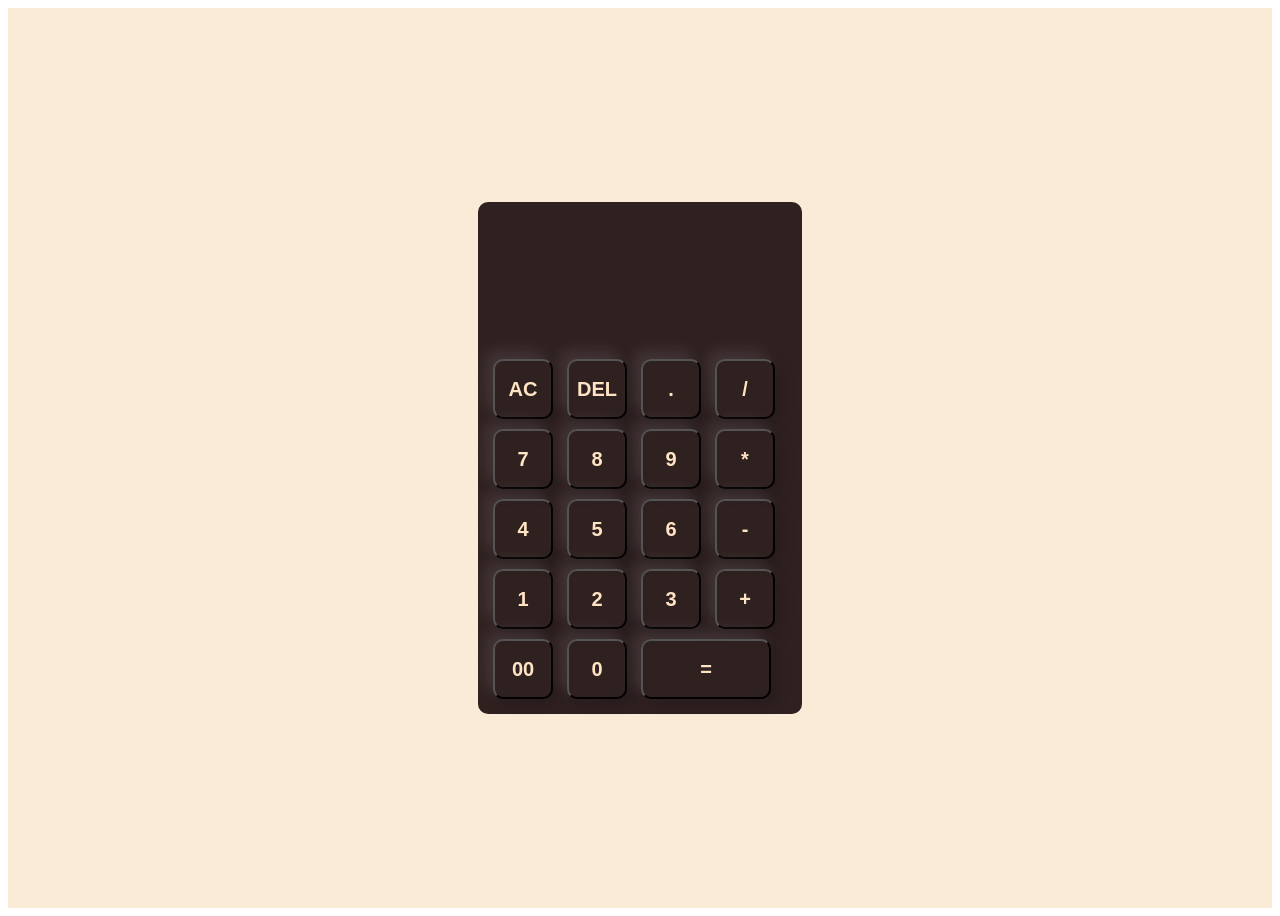
<file: calculator prjct/calculator.html>
<!DOCTYPE html>
<html lang="en">
<head>
    <meta charset="UTF-8">
    <meta name="viewport" content="width=device-width, initial-scale=1.0">
    <title>Document</title>
    <link href="calculator.css" rel="stylesheet"/>
    <script src="calculator.js" defer></script>
</head>
<body>
    <div class="container">
        <div class="calculator">
            <input type="text" id="showop">

            <div class="keys">
                <button onclick="clearall()"> AC </button>
                <button onclick="del()"> DEL </button>
                <button onclick="display('.')"> . </button>
                <button onclick="display('/')"> / </button>
            </div>
            <div class="keys">
                <button onclick="display('7')"> 7 </button>
                <button onclick="display('8')"> 8 </button>
                <button onclick="display('9')"> 9 </button>
                <button onclick="display('*')"> * </button>
            </div>
            <div class="keys">
                <button onclick="display('4')"> 4 </button>
                <button onclick="display('5')"> 5 </button>
                <button onclick="display('6')"> 6 </button>
                <button onclick="display('-')"> - </button>
            </div>
            <div class="keys">
                <button onclick="display('1')"> 1 </button>
                <button onclick="display('2')"> 2 </button>
                <button onclick="display('3')"> 3 </button>
                <button onclick="display('+')"> + </button>
            </div>
            <div class="keys">    
                <button onclick="display('00')"> 00 </button>
                <button onclick="display('0')"> 0 </button>
                <button onclick="equal()" id="eql"> = </button>
            </div>
        </div>
    </div>
</body>
</html>
</file>
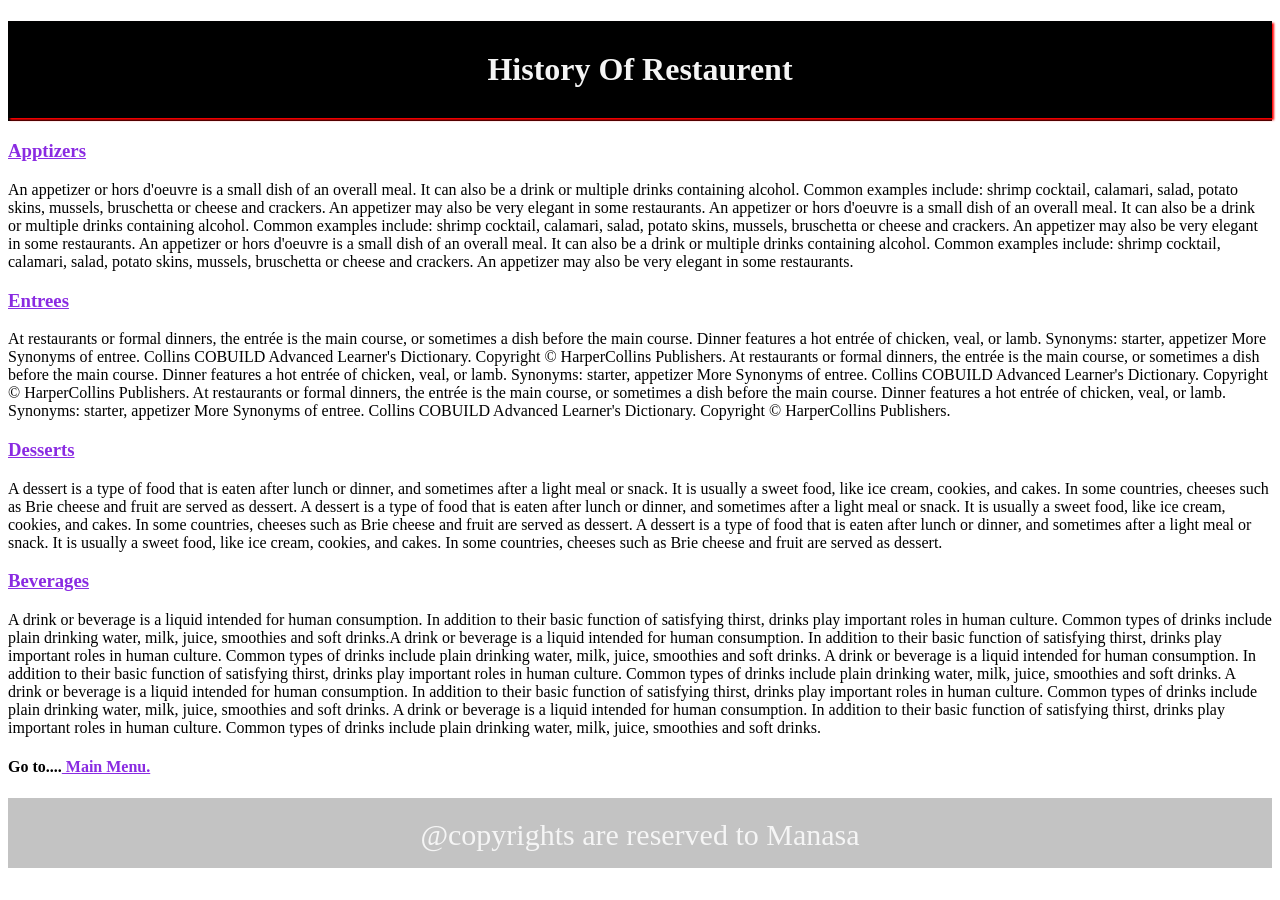
<file: css main prjct/About.html>
<!DOCTYPE html>
<html lang="en">
<head>
    <meta charset="UTF-8">
    <meta name="viewport" content="width=device-width, initial-scale=1.0">
    <title>Document</title>
<style>
    
    header{
        background-color:black;
        color:whitesmoke;
        text-align: center;
        height:100px;
    }
    header h1{
            padding:30px;
            box-shadow:2px 2px 2px red
        }
    a{
        color:blueviolet;
        text-decoration-line: underline;

    }

    footer p{
            background-color: rgba(0, 0,0,0.237);
            height:30px;
            color:whitesmoke;
            font-size:30px;
            text-align:center;
            padding:20px;
            margin-top:0;
        }
        
    </style>
</head>
<body>
    <header>
        <h1>History Of Restaurent</h1>
    </header>
    <main>
            <section>
                <article>
                        <h1>
                            <a>Apptizers</a>
                        </h1>
                        <p>An appetizer or hors d'oeuvre is a small dish of an overall meal. It can also be a drink
                             or multiple drinks containing alcohol. Common examples include: shrimp cocktail, 
                             calamari, salad, potato skins, mussels, bruschetta or cheese and crackers. An
                              appetizer may also be very elegant in some restaurants.
                              An appetizer or hors d'oeuvre is a small dish of an overall meal. It can also be a drink
                              or multiple drinks containing alcohol. Common examples include: shrimp cocktail, 
                              calamari, salad, potato skins, mussels, bruschetta or cheese and crackers. An
                               appetizer may also be very elegant in some restaurants.
                               An appetizer or hors d'oeuvre is a small dish of an overall meal. It can also be a drink
                               or multiple drinks containing alcohol. Common examples include: shrimp cocktail, 
                               calamari, salad, potato skins, mussels, bruschetta or cheese and crackers. An
                               appetizer may also be very elegant in some restaurants.</p>

                </article>
            </section>


            <section>
                <article>
                        <h1>
                            <a>Entrees</a>
                        </h1>
                        <p>At restaurants or formal dinners, the entrée is the main course, or sometimes a dish before 
                            the main course. Dinner features a hot entrée of chicken, veal, or lamb. Synonyms: starter,
                             appetizer More Synonyms of entree. Collins COBUILD Advanced Learner's Dictionary. 
                             Copyright © HarperCollins Publishers.
                             At restaurants or formal dinners, the entrée is the main course, or sometimes a dish before 
                             the main course. Dinner features a hot entrée of chicken, veal, or lamb. Synonyms: starter,
                              appetizer More Synonyms of entree. Collins COBUILD Advanced Learner's Dictionary. 
                              Copyright © HarperCollins Publishers.
                              At restaurants or formal dinners, the entrée is the main course, or sometimes a dish before 
                              the main course. Dinner features a hot entrée of chicken, veal, or lamb. Synonyms: starter,
                               appetizer More Synonyms of entree. Collins COBUILD Advanced Learner's Dictionary. 
                               Copyright © HarperCollins Publishers.</p>

                </article>
            </section>


            <section>
                <article>
                        <h1>
                            <a>Desserts</a>
                        </h1>
                        <p>A dessert is a type of food that is eaten after lunch or dinner, and sometimes after a 
                            light meal or snack. It is usually a sweet food, like ice cream, cookies, and cakes.
                             In some countries, cheeses such as Brie cheese and fruit are served as dessert.
                             A dessert is a type of food that is eaten after lunch or dinner, and sometimes after
                              a light meal or snack. It is usually a sweet food, like ice cream, cookies, and 
                              cakes. In some countries, cheeses such as Brie cheese and fruit are served as 
                              dessert.
                              A dessert is a type of food that is eaten after lunch or dinner, and sometimes after 
                              a light meal or snack. It is usually a sweet food, like ice cream, cookies, and cakes.
                               In some countries, cheeses such as Brie cheese and fruit are served as dessert.</p>

                </article>
            </section>

            <section>
                <article>
                        <h1>
                            <a>Beverages</a>
                        </h1>
                        <p>A drink or beverage is a liquid intended for human consumption. In addition to their 
                            basic function of satisfying thirst, drinks play important roles in human culture. 
                            Common types of drinks include plain drinking water, milk, juice, smoothies and soft 
                            drinks.A drink or beverage is a liquid intended for human consumption. In addition to their 
                            basic function of satisfying thirst, drinks play important roles in human culture. 
                            Common types of drinks include plain drinking water, milk, juice, smoothies and soft drinks.
                            A drink or beverage is a liquid intended for human consumption. In addition to their 
                            basic function of satisfying thirst, drinks play important roles in human culture. 
                            Common types of drinks include plain drinking water, milk, juice, smoothies and soft drinks.
                            A drink or beverage is a liquid intended for human consumption. In addition to their 
                            basic function of satisfying thirst, drinks play important roles in human culture. 
                            Common types of drinks include plain drinking water, milk, juice, smoothies and soft drinks.
                            A drink or beverage is a liquid intended for human consumption. In addition to their 
                            basic function of satisfying thirst, drinks play important roles in human culture. 
                            Common types of drinks include plain drinking water, milk, juice, smoothies and soft drinks.</p>
                </article>
            </section>

    </main>
    <h4>Go to....<a href="index.html"> Main Menu.</a></h4>

    <footer>
        <p>@copyrights are reserved  to Manasa</p>
    </footer>
</body>
</html>
</file>
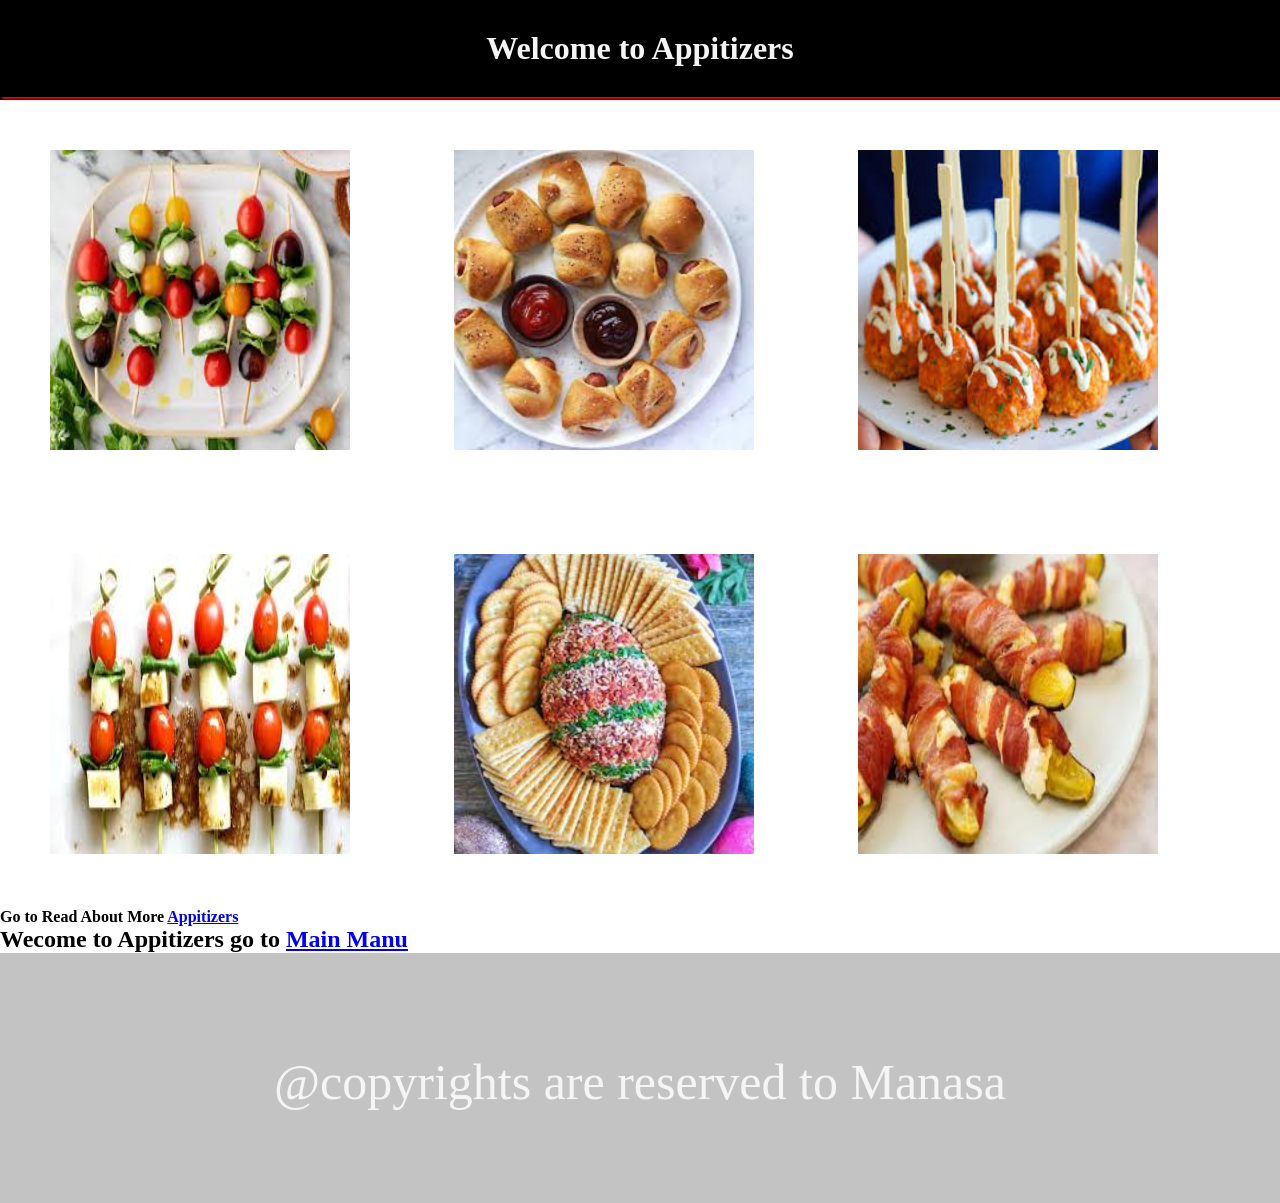
<file: css main prjct/Apptizers.html>
<!DOCTYPE html>
<html lang="en">
<head>
    <meta charset="UTF-8">
    <meta name="viewport" content="width=device-width, initial-scale=1.0">
    <title>Document</title>
<style>
    *{
        margin:0px;
        padding:0px;
    }
    #demo{
        padding-left:0px;
    }
    
    img{
        margin:40px; 
        margin:50px;
    }
    header{
        background-color:black;
        color:whitesmoke;
        text-align: center;
        height:100px;
    }
    header h1{
        padding:30px;
        box-shadow:2px 2px 2px red
    }
    footer p{
        background-color: rgba(0, 0,0,0.237);
        height:150px;
        color:whitesmoke;
        font-size:50px;
        text-align:center;
        padding-top:100px;
    }
</style>


</head>
<body>
    <header>
        <h1>Welcome to Appitizers</h1>
    </header>
    <div id="demo">
            <img src="images/apt1.jpg" width="300px" height="300px"/>
            <img src="images\apt2.jpg" width="300px" height="300px"/>
            <img src="images\apt3.jpg" width="300px" height="300px"/>
            <img src="images\apt4.jpg" width="300px" height="300px"/>
            <img src="images\apt5.jpg" width="300px" height="300px"/>
            <img src="images\apt6.jpg" width="300px" height="300px"/>
    </div>
    <h4> Go to Read About More <a href="About.html">Appitizers</a></h4>
    <h2> Wecome to Appitizers go to <a href="index.html">Main Manu</a></h2>
<footer>
    <p>@copyrights are reserved  to Manasa</p>
</footer>

</body>

</html>
</file>
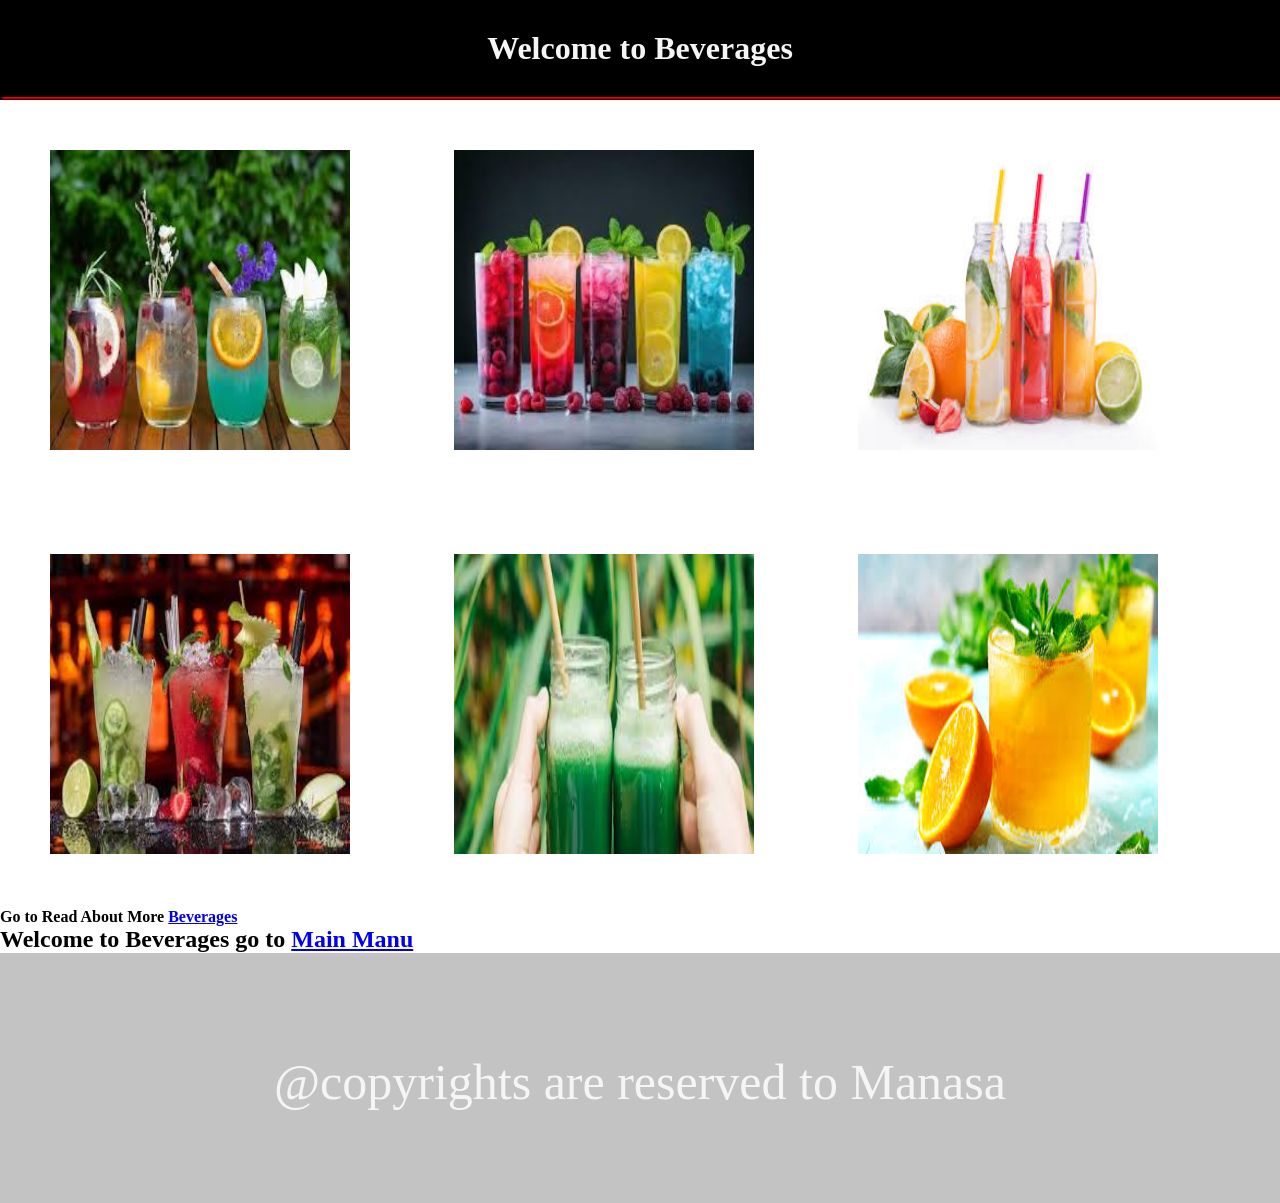
<file: css main prjct/Beverages.html>
<!DOCTYPE html>
<html lang="en">
<head>
    <meta charset="UTF-8">
    <meta name="viewport" content="width=device-width, initial-scale=1.0">
    <title>Document</title>
    <style>
        *{
            margin:0px;
            padding:0px;
        }
        #demo{
            padding-left:0px;
        }
        
        img{
            margin:40px; 
            margin:50px;
        }
        header{
            background-color:black;
            color:whitesmoke;
            text-align: center;
            height:100px;
        }
        header h1{
            padding:30px;
            box-shadow:2px 2px 2px red
        }
        footer p{
            background-color: rgba(0, 0,0,0.237);
            height:150px;
            color:whitesmoke;
            font-size:50px;
            text-align:center;
            padding-top:100px;
        }
    </style>
</head>
<body>
    <header>
        <h1>Welcome to Beverages</h1>
    </header>
    <div id="demo">
            <img src="images/bvg1.jpg" width="300px" height="300px"/>
            <img src="images\bvg2.jpg" width="300px" height="300px"/>
            <img src="images\bvg3.jpg" width="300px" height="300px"/>
            <img src="images\bvg4.jpg" width="300px" height="300px"/>
            <img src="images\bvg5.jpg" width="300px" height="300px"/>
            <img src="images\bvg6.jpg" width="300px" height="300px"/>
    </div>
    <h4> Go to Read About More <a href="About.html">Beverages</a></h4>
    <h2> Welcome to Beverages go to <a href="index.html">Main Manu</a></h2>
<footer>
    <p>@copyrights are reserved  to Manasa</p>
</footer>
</body>
</html>
</file>
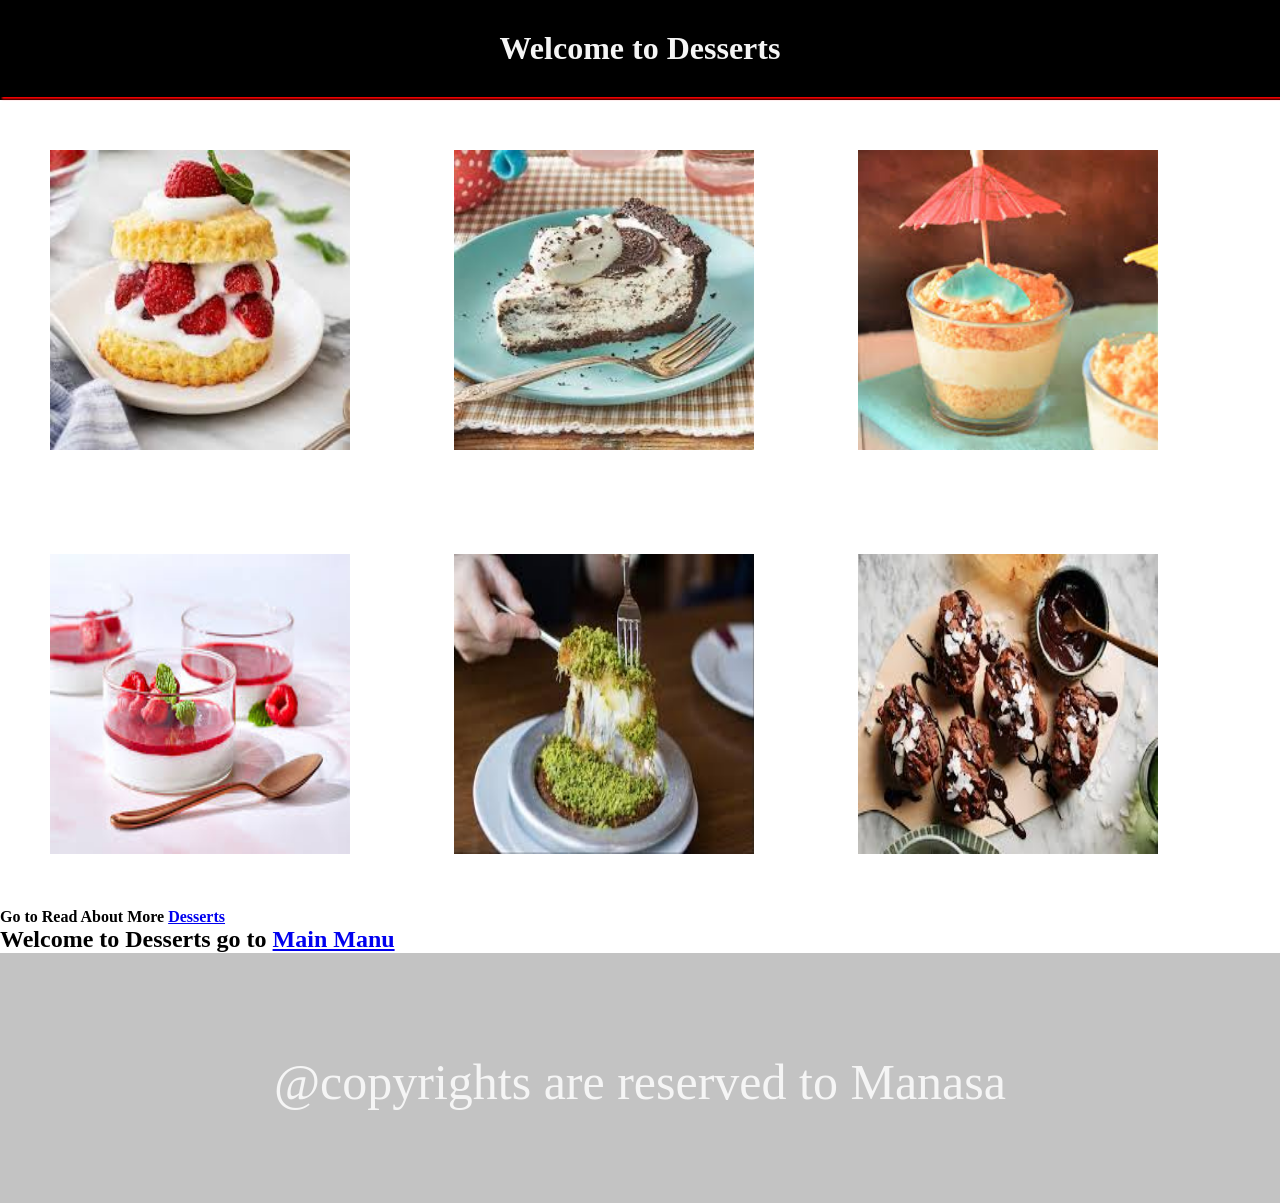
<file: css main prjct/Desserts.html>
<!DOCTYPE html>
<html lang="en">
<head>
    <meta charset="UTF-8">
    <meta name="viewport" content="width=device-width, initial-scale=1.0">
    <title>Document</title>
    <style>
        *{
            margin:0px;
            padding:0px;
        }
        #demo{
            padding-left:0px;
        }
        
        img{
            margin:40px; 
            margin:50px;
        }
        header{
            background-color:black;
            color:whitesmoke;
            text-align: center;
            height:100px;
        }
        header h1{
            padding:30px;
            box-shadow:2px 2px 2px red
        }
        footer p{
            background-color: rgba(0, 0,0,0.237);
            height:150px;
            color:whitesmoke;
            font-size:50px;
            text-align:center;
            padding-top:100px;
        }
    </style>
</head>
<body>
    <header>
        <h1>Welcome to Desserts</h1>
    </header>
    <div id="demo">
            <img src="images/des1.jpg" width="300px" height="300px"/>
            <img src="images\des2.jpg" width="300px" height="300px"/>
            <img src="images\des3.jpg" width="300px" height="300px"/>
            <img src="images\des4.jpg" width="300px" height="300px"/>
            <img src="images\des5.jpg" width="300px" height="300px"/>
            <img src="images\des6.jpg" width="300px" height="300px"/>
    </div>
    <h4> Go to Read About More <a href="About.html">Desserts</a></h4>
    <h2> Welcome to Desserts go to <a href="index.html">Main Manu</a></h2>
<footer>
    <p>@copyrights are reserved  to Manasa</p>
</footer>
</body>
</html>
</file>
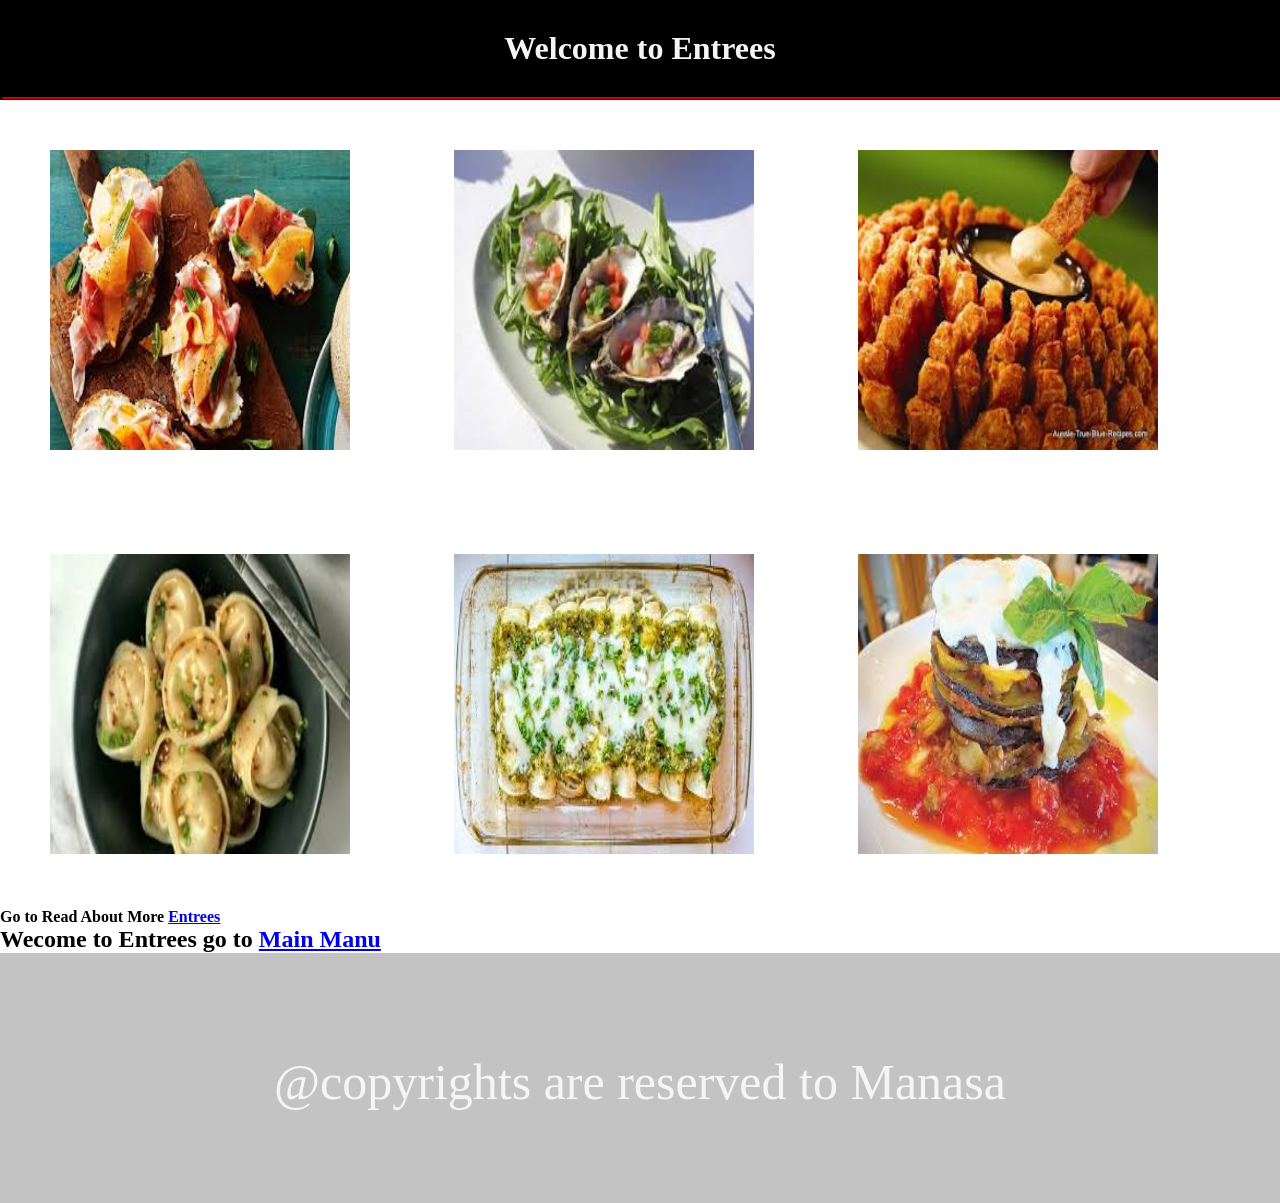
<file: css main prjct/Entrees.html>
<!DOCTYPE html>
<html lang="en">
<head>
    <meta charset="UTF-8">
    <meta name="viewport" content="width=device-width, initial-scale=1.0">
    <title>Document</title>
    <style>
        *{
            margin:0px;
            padding:0px;
        }
        #demo{
            padding-left:0px;
        }
        
        img{
            margin:40px; 
            margin:50px;
        }
        header{
            background-color:black;
            color:whitesmoke;
            text-align: center;
            height:100px;
        }
        header h1{
            padding:30px;
            box-shadow:2px 2px 2px red
        }
        footer p{
            background-color: rgba(0, 0,0,0.237);
            height:150px;
            color:whitesmoke;
            font-size:50px;
            text-align:center;
            padding-top:100px;
        }
    </style>
    
</head>
<body>
    <header>
        <h1>Welcome to Entrees</h1>
    </header>
    <div id="demo">
            <img src="images/ent1.jpg" width="300px" height="300px"/>
            <img src="images\ent2.jpg" width="300px" height="300px"/>
            <img src="images\ent3.jpg" width="300px" height="300px"/>
            <img src="images\ent4.jpg" width="300px" height="300px"/>
            <img src="images\ent5.jpg" width="300px" height="300px"/>
            <img src="images\ent6.jpg" width="300px" height="300px"/>
    </div>
    <h4> Go to Read About More <a href="About.html">Entrees</a></h4>
    <h2> Wecome to Entrees go to <a href="index.html">Main Manu</a></h2>
<footer>
    <p>@copyrights are reserved  to Manasa</p>
</footer>

</body>
</html>
</file>
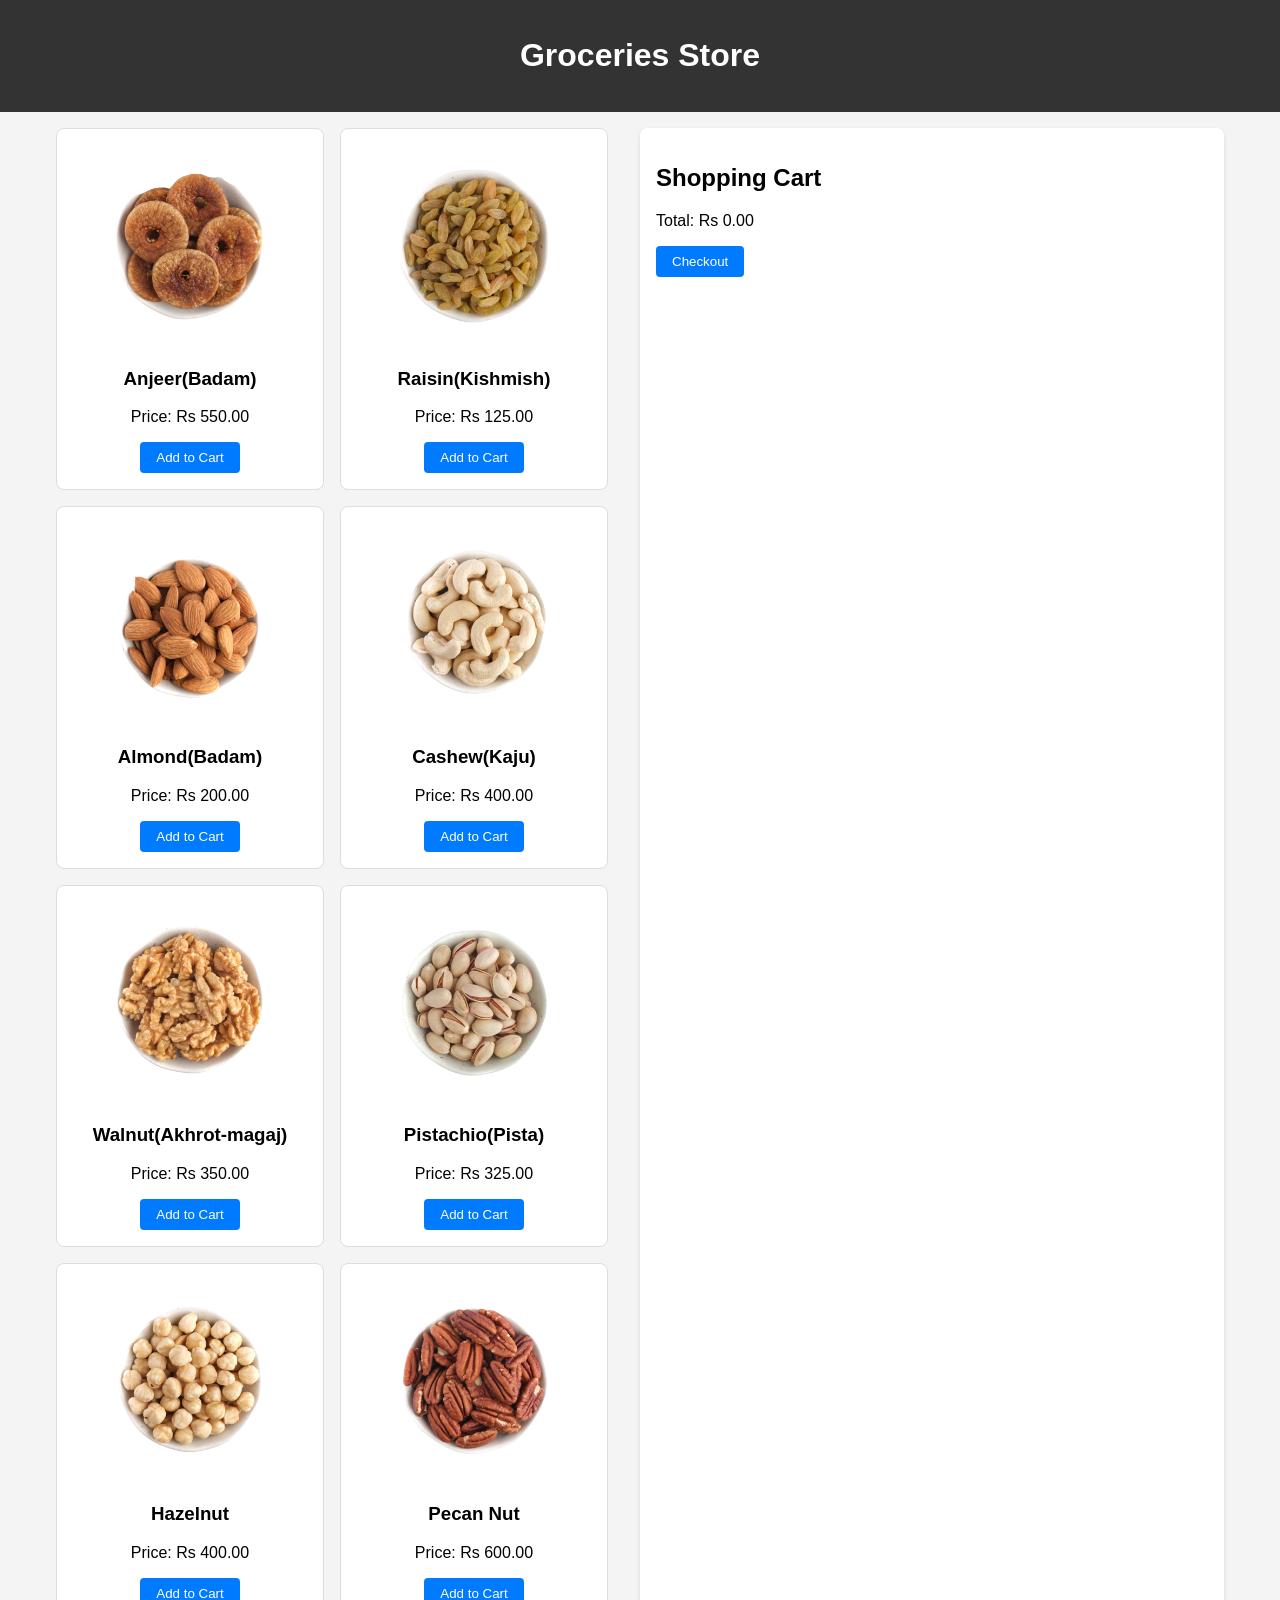
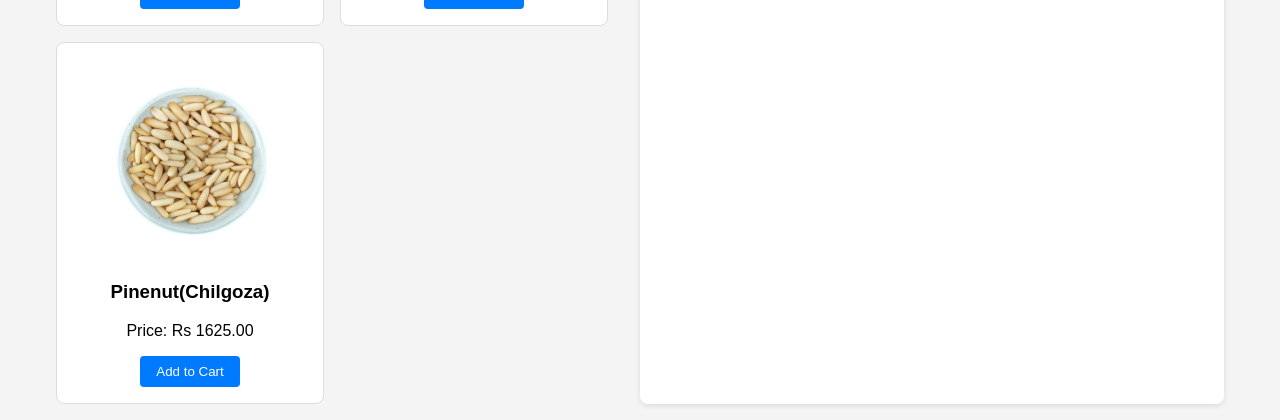
<file: ecommerce prjct/ecommerce.html>
<!DOCTYPE html>
<html lang="en">
<head>
    <meta charset="UTF-8">
    <meta name="viewport" content="width=device-width, initial-scale=1.0">
    <title>Document</title>
    <link href="ecommerce.css" rel="stylesheet"/>
    
</head>
<body>
    <header>
        <h1>Groceries Store</h1>
      </header>
      
      <main>
        <section class="products">
          <!-- Dynamic products will be rendered here -->
        </section>
        
        <section class="cart">
          <h2>Shopping Cart</h2>
          <div id="cart-items"></div>
          <p id="total-price">Total: Rs 0.00</p>
          <button id="checkout-btn">Checkout</button>
        </section>
      </main>
    
      <!-- Modal -->
      <div id="receipt-modal" class="modal hidden">
        <div class="modal-content">
          <h2>Receipt</h2>
          <div id="receipt-details"></div>
          <button id="confirm-btn">Confirm Purchase</button>
          <button id="close-modal-btn">Close</button>
        </div>
      </div>
    
      <script src="ecommerce.js" defer></script>
    
</body>
</html>
</file>
<file: calculator prjct/calculator.css>
.container{
    width:100%;
    height:100vh;
    background-color: antiquewhite;
    display:flex;
    justify-content: center;
    align-items:center ;
}
.calculator{
    background-color:rgb(48, 33, 33);
    border-radius:10px;
    padding:10px;
    
}

 .container .calculator .keys button{
    width:60px;
    height:60px;
    border-radius:10px;
    margin:5px;
    box-shadow:-8px -8px 15px rgba(255,255,255,0.1), 5px 5px 15px rgba(0,0,0,0.2);
    background-color:transparent;
    color:bisque;
    font-size:20px;
    font-weight:bold;
}
.container .calculator .keys button:hover{
    background-color: rgba(255,255,255,0.1);
}
.container .calculator .keys button:active{
    background-color: rgba(200,200,255,0.1);
}
.container .calculator .keys #eql{
    width:130px;
}
.container .calculator input{
    margin:20px 0px;
    width:300px;
    height:100px;
    background-color:transparent;
    border:none;
    text-align:end;
    color:bisque;
    font-size:40px;
}
</file>
<file: ecommerce prjct/ecommerce.css>
body {
    font-family: Arial, sans-serif;
    margin: 0;
    padding: 0;
    display: flex;
    flex-direction:column;
    align-items: center;
    background-color: #f4f4f4;
  }
  
  header {
    background-color: #333;
    color: white;
    padding: 1rem;
    text-align: center;
    width: 100%;
  }
  
 main {
    display: flex;
    justify-content: space-between;
    padding: 1rem;
    max-width: 1200px;
    width: 100%;
  }
  
  .products, .cart {
    flex: 1;
    margin: 0 1rem;
  }
  
  .products {
    display: grid;
    grid-template-columns: repeat(auto-fit, minmax(200px, 1fr));
    gap: 1rem;
  }
  
  .product-card {
    background: white;
    padding: 1rem;
    border: 1px solid #ddd;
    text-align: center;
    border-radius: 8px;
    transition: transform 0.3s ease;
  }
  
  .product-card:hover {
    transform: scale(1.05);
  }
  
  .cart {
    background: white;
    padding: 1rem;
    border-radius: 8px;
    box-shadow: 0 2px 5px rgba(0, 0, 0, 0.1);
  }
  
  button {
    padding: 0.5rem 1rem;
    background-color: #007BFF;
    color: white;
    border: none;
    border-radius: 4px;
    cursor: pointer;
  }
  
  button:hover {
    background-color: #0056b3;
  }
  
  .modal {
    position: fixed;
    top: 0;
    left: 0;
    width: 100%;
    height: 100%;
    background: rgba(0, 0, 0, 0.5);
    display: flex;
    justify-content: center;
    align-items: center;
  }
  
  .modal.hidden {
    display: none;
  }
  
  .modal-content {
    background: white;
    padding: 2rem;
    border-radius: 8px;
    width: 90%;
    max-width: 400px;
    text-align: center;
  }
  
  .modal-content button {
    margin: 1rem 0.5rem;
  }
</file>
